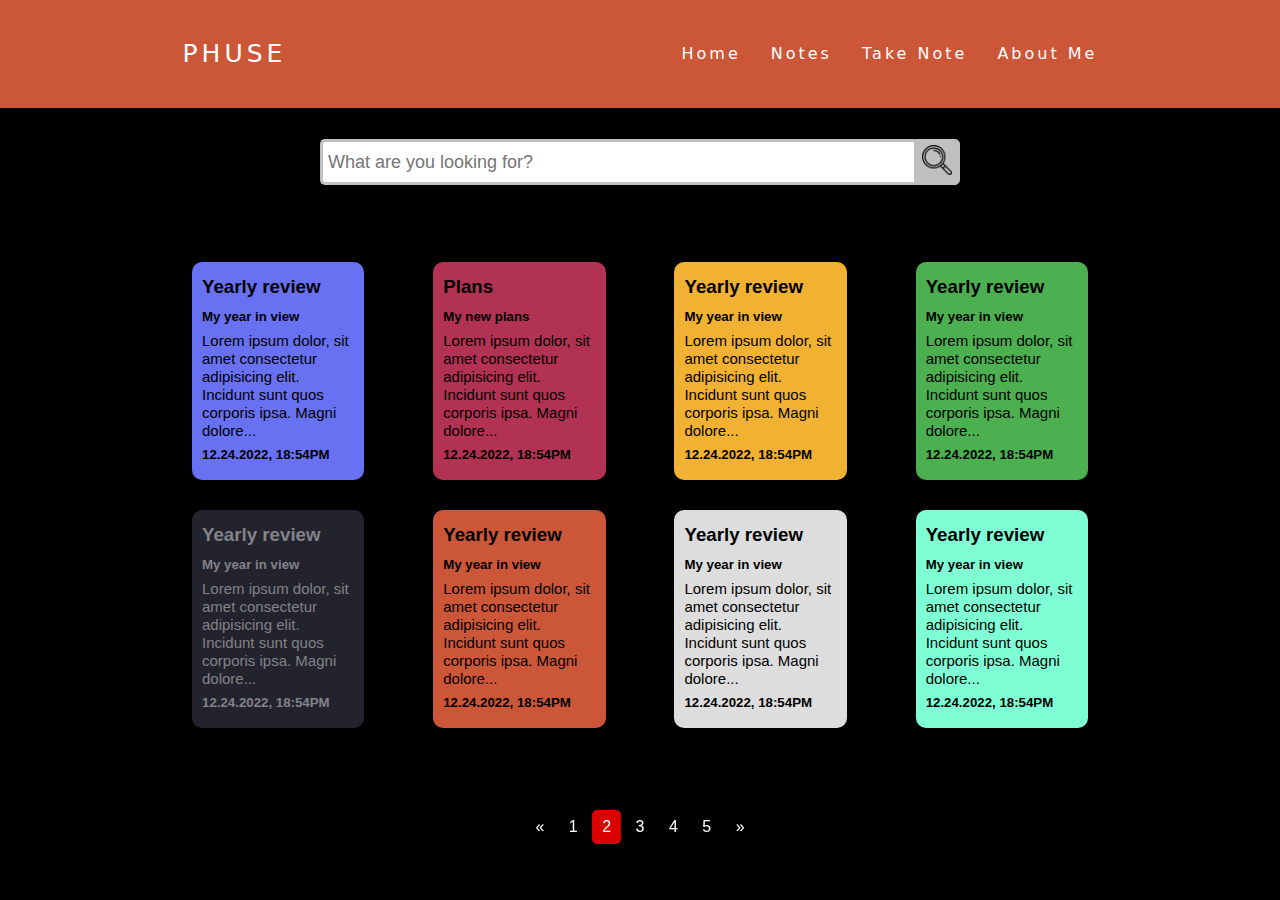
<file: FE/notes.html>
<!DOCTYPE html>
<html lang="en">
<head>
    <meta charset="UTF-8">
    <meta http-equiv="X-UA-Compatible" content="IE=edge">
    <meta name="viewport" content="width=device-width, initial-scale=1.0">
    <title>Notes</title>
    <link rel="stylesheet" href="notes.css">
</head>
<body>
  
    <header>
        <nav>
            <a class="logo" href="/">Phuse</a>
            <div class="mobile-menu">
              <div class="line1"></div>
              <div class="line2"></div>
              <div class="line3"></div>
            </div>
            <ul class="nav-list">
              <li><a href="index.html">Home</a></li>
              <li><a href="#">Notes</a></li>
              <li><a href="take-notes.html">Take Note</a></li>
              <li><a href="https://dubemegbo.netlify.app/">About Me</a></li>
            </ul>
        </nav>
      </header>
      <main>
        <div class="wrap">
          <div class="search">
             <input type="text" class="searchTerm" placeholder="What are you looking for?">
             <button type="submit" class="searchButton">
              <a href="#"><img src="./images/loupe.png" alt=""></a>
              
            </button>
          </div>
        </div> 
        <div class="container">
          <div class="card">
            <div class="card_notes1">

              <div id="note1" class="note1">
                <h3>Yearly review</h3>
                <h5>My year in view</h5>
                <p class="content1">Lorem ipsum dolor, sit amet consectetur adipisicing elit. Incidunt sunt quos corporis ipsa. 
                  Magni dolore...</p>
                  <p class="date">
                    <h5>12.24.2022, 18:54PM</h5>
                  </p>
                </div>

              <div id="note2" class="note1">
                <h3>Plans</h3>
                <h5>My new plans</h5>
                <p class="content1">Lorem ipsum dolor, sit amet consectetur adipisicing elit. Incidunt sunt quos corporis ipsa. 
                  Magni dolore...</p>
                  <p class="date">
                    <h5>12.24.2022, 18:54PM</h5>
                  </p>
              </div>

              <div id="note3" class="note1">
                <h3>Yearly review</h3>
                <h5>My year in view</h5>
                <p class="content1">Lorem ipsum dolor, sit amet consectetur adipisicing elit. Incidunt sunt quos corporis ipsa. 
                  Magni dolore...</p>
                  <p class="date">
                    <h5>12.24.2022, 18:54PM</h5>
                  </p>
              </div>

              <div class="note1">
                <h3>Yearly review</h3>
                <h5>My year in view</h5>
                <p class="content1">Lorem ipsum dolor, sit amet consectetur adipisicing elit. Incidunt sunt quos corporis ipsa. 
                  Magni dolore...</p>
                  <p class="date">
                    <h5>12.24.2022, 18:54PM</h5>
                  </p>
              </div>
        </div>

        <div class="card_notes2">
              
          <div id="note1" class="note1">
            <h3>Yearly review</h3>
            <h5>My year in view</h5>
            <p class="content1">Lorem ipsum dolor, sit amet consectetur adipisicing elit. Incidunt sunt quos corporis ipsa. 
              Magni dolore...</p>
              <p class="date">
                <h5>12.24.2022, 18:54PM</h5>
              </p>
          </div>

          <div id="note2" class="note1">
            <h3>Yearly review</h3>
            <h5>My year in view</h5>
            <p class="content1">Lorem ipsum dolor, sit amet consectetur adipisicing elit. Incidunt sunt quos corporis ipsa. 
              Magni dolore...</p>
              <p class="date">
                <h5>12.24.2022, 18:54PM</h5>
              </p>
          </div>

          <div id="note3" class="note1">
            <h3>Yearly review</h3>
            <h5>My year in view</h5>
            <p class="content1">Lorem ipsum dolor, sit amet consectetur adipisicing elit. Incidunt sunt quos corporis ipsa. 
              Magni dolore...</p>
              <p class="date">
                <h5>12.24.2022, 18:54PM</h5>
              </p>
          </div>

          <div id="note4" class="note1">
            <h3>Yearly review</h3>
            <h5>My year in view</h5>
            <p class="content1">Lorem ipsum dolor, sit amet consectetur adipisicing elit. Incidunt sunt quos corporis ipsa. 
              Magni dolore...</p>
              <p class="date">
                <h5>12.24.2022, 18:54PM</h5>
              </p>
          </div>
    </div>
</div>
        </div>
        <div id="wrapper">

            <ul id="pagination">
              <li><a class="" href="#">«</a></li>
              <li><a href="#">1</a></li>
              <li><a href="#" class="active">2</a></li>
              <li><a href="#">3</a></li>
              <li><a href="#">4</a></li>
              <li><a href="#">5</a></li>
              <li><a href="#">»</a></li>
            </ul> 
            
          </div>
      </main>
      <script src="mobile-navbar.js"></script>
</body>
</html>
</file>
<file: FE/notes.css>
@import url(https://fonts.googleapis.com/css?family=Open+Sans);
* {
    margin: 0;
    padding: 0;
}

html, 
body {
  font: 100%/1.5 Verdana, sans-serif;
  background-color: rgb(0, 0, 0);

}
  a {
    color: #fff;
    text-decoration: none;
    transition: 0.3s;
  }
  
  a:hover {
    color: rgba(5, 5, 5, 0.747);
    border-radius:10px;
  }
  
  .logo {
    font-size: 25px;
    text-transform: uppercase;
    letter-spacing: 4px;
  }
  
  nav {
    display: flex;
    justify-content: space-around;
    align-items: center;
    font-family: system-ui, -apple-system, Helvetica, Arial, sans-serif;
    background: #cc5638;
    height: 12vh;
  }  
  .nav-list {
    list-style: none;
    display: flex;
  }
  
  .nav-list li {
    letter-spacing: 3px;
    margin-left: 30px;
  }
  
  .mobile-menu {
    display: none;
    cursor: pointer;
  }
  
  .mobile-menu div {
    width: 32px;
    height: 2px;
    background: #fff;
    margin: 8px;
    transition: 0.3s;
}


.search {
  width: 100%;
  position: relative;
  display: flex;
}

.searchTerm {
  width: 100%;
  border: 3px solid silver;
  border-right: none;
  padding: 5px;
  height: 30px;
  border-radius: 5px 0 0 5px;
  outline: none;
  color: black;
  font-size: 18px;
}

.searchTerm:focus{
  color: #0e181a;
}

.searchButton {
  width: 50px;
  height: 46px;
  border: 1px solid silver;
  background: silver;
  text-align: center;
  color: #fff;
  border-radius: 0 5px 5px 0;
  cursor: pointer;
  font-size: 20px;
}
button img{
    width: 30px;
    height: 30px;
}
/*Resize the wrap to see the search bar change!*/
.wrap{
  width: 50%;
  position: absolute;
  top:18%;
  left: 50%;
  transform: translate(-50%, -50%);
}
#wrapper {
  margin: 0 auto;
  display: block;
  width: 100%;
  position: fixed;
  top: 90vh;
  bottom: 0;
  text-align: center;
  /* background-color: rgba(0, 0, 0, 0.5); */

}
.page-header {
  text-align: center;
  font-size: 1.5em;
  font-weight: normal;
  margin: 30px 0
}
#pagination {
  margin: 0;
  padding: 0;
  text-align: center
}
#pagination li {
  display: inline
}
#pagination li a {
  display: inline-block;
  text-decoration: none;
  padding: 5px 10px;
  color: #fff
}

/* Active and Hoverable Pagination */
#pagination li a {
  border-radius: 5px;
  -webkit-transition: background-color 0.3s;
  transition: background-color 0.3s
    
}
#pagination li a.active {
  background-color: rgb(219, 0, 0);
  color: #fff
}
#pagination li a:hover:not(.active) {
  background-color: #ddd;
} 
.container{
  width: 70%;
  top: 50vh;
  margin: 16vh auto;
  /* display: flex; */
  /* flex-wrap: wrap; */
  padding: 10px;
}
.card_notes1{
 display: flex;
  flex-direction: row;
  justify-content: space-between;
}
.card_notes2{
  display: flex;
  flex-direction: row;
  justify-content: space-between;
  margin-top: 30px;
}
.note1{
  background-color: #4caf50;
  border-top-left-radius: 10px;
  border-radius: 10px;
  width: 17%;
  padding: 10px;
  line-height: 30px;
}
.content1{
  font-size: 15px;
  line-height: 18px;

}
.card_notes1 #note1{
  background-color: #6871f1;
}
.card_notes1 #note2{
  background-color: #b13252;
}
.card_notes1 #note3{
  background-color: #f1b132;
}
.card_notes2 #note1{
  background-color: #23232e;
  color: rgba(255, 255, 255, 0.438);
}
.card_notes2 #note2{
  background-color: #cc5638;
}
.card_notes2 #note3{
 background-color: #ddd;
}
.card_notes2 #note4{
  background-color: aquamarine;
}
/* border-pagination */
.b-pagination-outer {
  width: 100%;
  margin: 0 auto;
  text-align: center;
  overflow: hidden;
  display: flex
}
#border-pagination {
  margin: 0 auto;
  padding: 0;
  text-align: center
}
#border-pagination li {
  display: inline;

}
#border-pagination li a {
  display: block;
  text-decoration: none;
  color: #000;
  padding: 5px 10px;
  border: 1px solid #ddd;
  float: left;

}
#border-pagination li a {
  -webkit-transition: background-color 0.4s;
  transition: background-color 0.4s
}
#border-pagination li a.active {
  background-color: #4caf50;
  color: #fff;
}
#border-pagination li a:hover:not(.active) {
  background: #ddd;
}
  @media (max-width: 999px) {
    body {
      overflow-x: hidden;
    }
    .nav-list {
      position: absolute;
      top: 8vh;
      right: 0;
      width: 50vw;
      height: 92vh;
      background: #23232e;
      flex-direction: column;
      align-items: center;
      justify-content: space-around;
      transform: translateX(100%);
      transition: transform 0.3s ease-in;
    }
    .nav-list li {
      margin-left: 0;
      opacity: 0;
    }
    .mobile-menu {
      display: block;
    }
  }
  .nav-list.active {
    transform: translateX(0);
  }
  @keyframes navLinkFade {
    from {
      opacity: 0;
      transform: translateX(50px);
    }
    to {
      opacity: 1;
      transform: translateX(0);
    }
  }
  
  .mobile-menu.active .line1 {
    transform: rotate(-45deg) translate(-8px, 8px);
  }
  
  .mobile-menu.active .line2 {
    opacity: 0;
  }
  
  .mobile-menu.active .line3 {
    transform: rotate(45deg) translate(-5px, -7px);
  }
</file>
